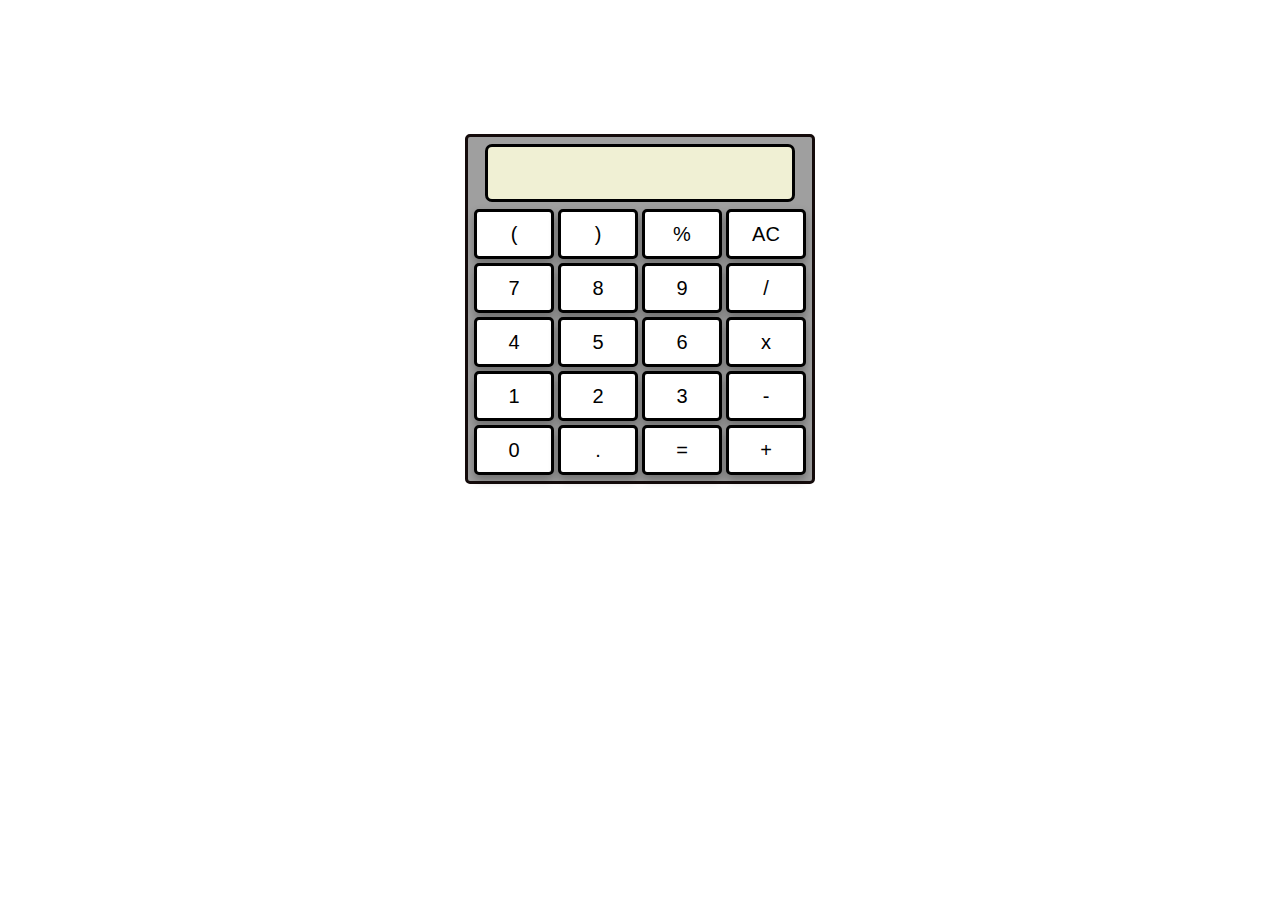
<file: Calculator/index.html>
<!DOCTYPE html>
<html lang="en">

<head>
    <meta charset="UTF-8">
    <meta http-equiv="X-UA-Compatible" content="IE=edge">
    <meta name="viewport" content="width=device-width, initial-scale=1.0">
    <link rel="stylesheet" href="style.css">
    <link rel="stylesheet" href="https://use.fontawesome.com/releases/v5.15.4/css/all.css" integrity="sha384-DyZ88mC6Up2uqS4h/KRgHuoeGwBcD4Ng9SiP4dIRy0EXTlnuz47vAwmeGwVChigm" crossorigin="anonymous">
    <link rel="stylesheet" href="https://fonts.google.com/icons">
    
    <title>Calculator</title>
</head>

<body>
    <div class="container">
        <div class="content">
            <input type="text" name=" screen" id="screen">
            <table>
                <tr>
                   <td> <button>(</button></td>
                    <td> <button>)</button></td>
                    <td><button>%</button></td>
                    <td><button>AC</button></td>
                </tr>
                <tr>
                    <td><button>7</button></td>
                    <td><button>8</button></td>
                    <td><button>9</button></td>
                    <td><button>/</button></td>
                </tr>
                <tr>
                    <td><button>4</button></td>
                    <td><button>5</button></td>
                    <td><button>6</button></td>
                    <td><button>x</button></td>
                </tr>
                <tr>
                    <td><button>1</button></td>
                    <td><button>2</button></td>
                    <td><button>3</button></td>
                    <td><button>-</button></td>
                </tr>
                <tr>
                    <td><button>0</button></td>
                    <td><button>.</button></td>
                    <td><button>=</button></td>
                    <td><button>+</button></td>
                </tr>

            </table>
           
        </div>
    </div>
 </body>
<script src="calci.js"></script> 

</html>
</file>
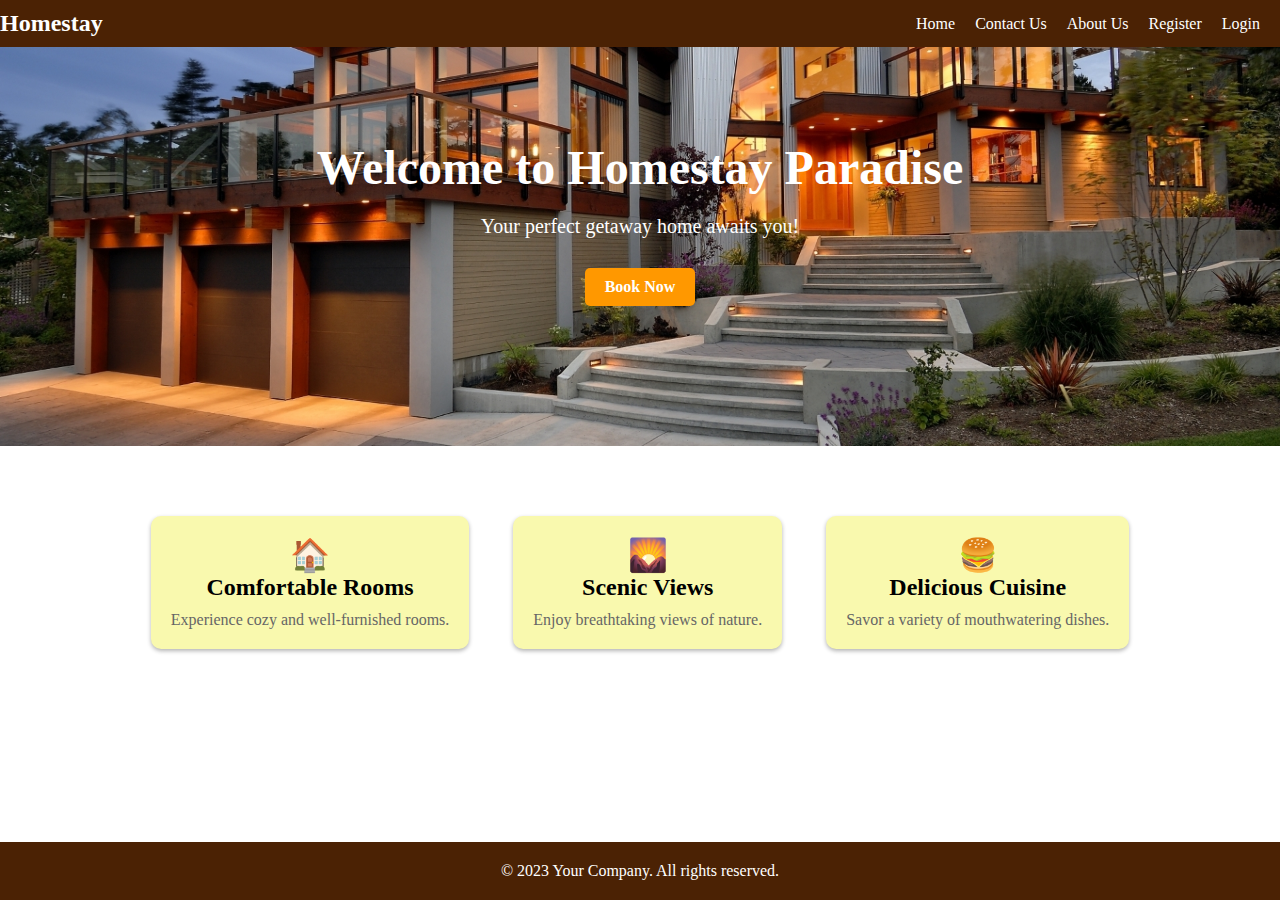
<file: Landing-Page/landingPage.html>
<!DOCTYPE html>
<html lang="en">

<head>
    <meta charset="UTF-8">
    <meta name="viewport" content="width=device-width, initial-scale=1.0">
    <link rel="stylesheet" href="style.css">
    <title>Homestay </title>
</head>

<div>
    <div class ="content">
    <nav class="navbar">
        <div class="container">
            <div class="logo">Homestay</div>
            <ul class="nav-links">
                <li><a href="#">Home</a></li>
                <li><a href="#">Contact Us</a></li>
                <li><a href="#">About Us</a></li>
                <li><a href="#">Register</a></li>
                <li><a href="#">Login</a></li>
            </ul>
        </div>
    </nav>
 
    <section class="main">
        <div class="main-content">
            <h1>Welcome to Homestay Paradise</h1>
            <p>Your perfect getaway home awaits you!</p>
            <a href="#" class="cta-button">Book Now</a>
        </div>
    </section>
    <section class="features">
        <div class="feature">
            <span class="feature-icon">🏠</span>
            <h2 class="feature-title">Comfortable Rooms</h2>
            <p class="feature-description">Experience cozy and well-furnished rooms.</p>
        </div>
    
        <div class="feature">
            <span class="feature-icon"> 🌄 </span>
            <h2 class="feature-title">Scenic Views</h2>
            <p class="feature-description">Enjoy breathtaking views of nature.</p>
        </div>
    
        <div class="feature">
            <span class="feature-icon"> 🍔</span>
            <h2 class="feature-title">Delicious Cuisine</h2>
            <p class="feature-description">Savor a variety of mouthwatering dishes.</p>
        </div>
    </section>

    <footer class="footer">
        <p>&copy; 2023 Your Company. All rights reserved.</p>
    </footer>
</div>
</div>
</body>

</html>
</file>
<file: Calculator/style.css>
.container{
    text-align: center;
    padding-top: 10%;
    
}
.content{
    border-radius: 5px;;
    display: inline-block; 
    border:solid rgb(20, 11, 11);
    background-color: rgba(0, 0, 0, 0.377);
    height:max-content;
    padding: 3px;
}
table{
    margin: auto;
    height: auto;
 
}
input{
    font-size: 30px;
    border-radius: 7px;
    width: 300px;
    height: 50px;
   margin:4px;
   border:solid black;
   background-color:rgb(240, 240, 212) ;
}
button{
    font-size: 20px;
    border-radius: 5px;
    width:80px;
    height:50px;
    background-color:white;
    border:solid black;
    text-decoration-style: solid;
    cursor: pointer; /* Change cursor to pointer on hover */
    transition: background-color 0.3s, transform 0.3s; /* Smooth transition effect */
    box-shadow: 0px 5px 10px rgba(0, 0, 0, 0.3);
}

button:hover {
    background-color:lightblue;
    box-shadow: 0px 4px 6px rgba(0, 0, 0, 0.1);
    transform: translateY(2px); 
}


.cross{
   font-size: 30px;
   text-align: center;
   transform: rotate(90deg);
}
</file>
<file: Landing-Page/style.css>
* {
    margin: 0;
    padding: 0;
   
  }
  .navbar {
    /* background-color: #333; */
    background: #4b2204;
    color: white;
    padding: 10px 0;
    display: block;
    position: absolute; 
    width: 100%;
    /* Linear Gradient from #3498db (Light blue) to #2980b9 (Slightly darker blue) */
  }
  .container {
    max-width: 80rem;
    margin: 0 auto;
    display: flex;
    justify-content: space-between;
    align-items: center;
  }
  
  .logo {
    font-size: 1.5em;
    font-weight: bold;
  }
  
  .nav-links {
    list-style: none;
    display: flex;
  }
.nav-links li {
    margin-right: 20px;
  } 
  
  .nav-links a {
    text-decoration: none;
    color: white;
    transition: color 0.3s;
  }
  
  .nav-links a:hover {
    color: #ffc107;
  }
 
  .main {
    background-image: url('./bgpic.jpeg');
    background-size: cover;
    background-position: center;
    color: white;
    text-align: center;
    padding: 140px 0;
}
.main-content {
    max-width: 800px;
    padding: 0 20px;
    margin: 0 auto;
}

.cta-button {
  display: inline-block;
  background-color: #ff9800;
  color: white;
  padding: 10px 20px;
  border-radius: 5px;
  text-decoration: none;
  font-weight: bold;
  transition: background-color 0.3s ease;

}
.cta-button:hover {
  background-color: #e65100;
}
.main h1 {
  font-size: 3rem;
  margin-bottom: 20px;
}

.main p {
  font-size: 1.25rem;
  margin-bottom: 30px;
}

.features {
  background-color: white;
  padding: 70px 0; 
  text-align: center;
}
.feature-icon {
  font-size: 2rem;
  margin-bottom: 10px;
}

.feature-title {
  font-size: 1.5rem;
  margin-bottom: 10px;
}

.feature-description {
  font-size: 1rem;
  color: #666;
}
.features::after {
  content: "";
  display: table;
  clear: both;
}


.feature {
  display: inline-block;
  max-width: 300px;
  margin: 0 20px;
  padding: 20px;
  background-color: #f9f9ae;
  border-radius: 10px;
  box-shadow: 0 2px 4px rgba(0, 0, 0, 0.3);
}
.feature:hover {
  transform: translateY(-10px);
  box-shadow: 0 4px 8px rgba(0, 0, 0, 0.4);
}
/* Footer styles */
footer {
    text-align: center;
    padding: 2rem;
    background-color: #333;
    color: white;
}
.footer {
  background-color: #4b2204;
  color: #fff;
  text-align: center;
  padding: 20px 0; 
  position: absolute;
  bottom: 0;
  width: 100%;
}
</file>
